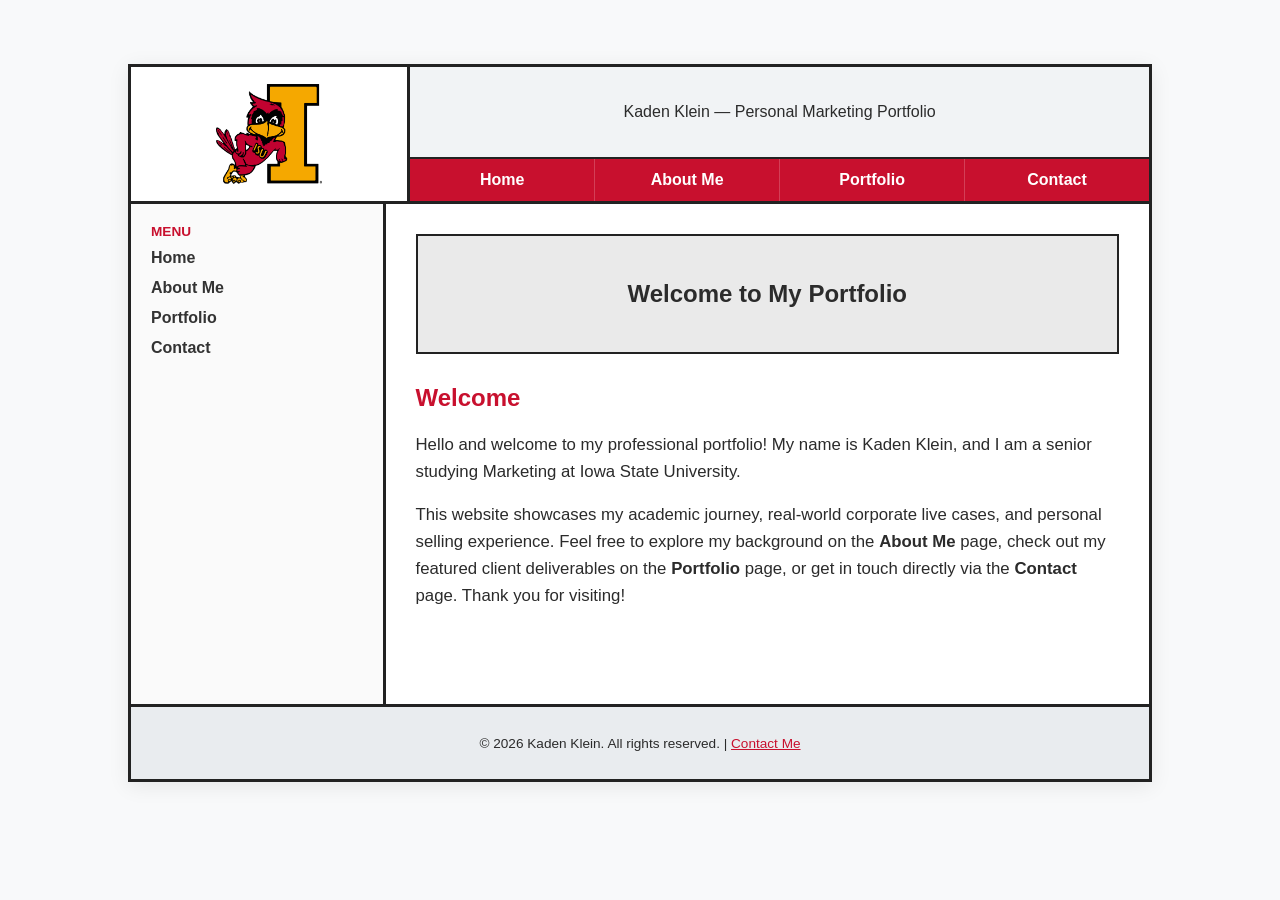
<file: index.html>
<!DOCTYPE html>
<html lang="en">
<head>
  <meta charset="UTF-8">
  <meta name="viewport" content="width=device-width, initial-scale=1.0">
  <title>Kaden Klein | Personal Portfolio</title>
  <link rel="stylesheet" href="./styles.css">
</head>
<body>

  <!-- Main Website Wrapper (Centered with 10% margins) -->
  <div class="site-container">

    <!-- Header Section -->
    <header class="site-header">
      <div class="logo-area">
        <a href="./index.html">
          <img src="./logo.png" alt="Iowa State Logo" class="site-logo">
        </a>
      </div>
      <div class="header-right">
        <div class="info-graphics">
          <p>Kaden Klein — Personal Marketing Portfolio</p>
        </div>
        <!-- Top Nav placeholder injected by JavaScript -->
        <div id="top-nav-container"></div>
      </div>
    </header>

    <!-- Main Content Grid Area -->
    <div class="main-layout">
      
      <!-- Left Navigation Placeholder (Injected by JS) -->
      <aside class="sidebar-nav" id="sidebar-nav-container"></aside>

      <!-- Center Main Content (Expanded to Full Width) -->
      <main class="main-content full-width-content">
        <div class="hero-image">
          <h2>Welcome to My Portfolio</h2>
        </div>
        
        <article class="content-body">
          <h2>Welcome</h2>
          <p>
            Hello and welcome to my professional portfolio! My name is Kaden Klein, and I am a senior studying Marketing at Iowa State University. 
          </p>
          <p>
            This website showcases my academic journey, real-world corporate live cases, and personal selling experience. Feel free to explore my background on the <strong>About Me</strong> page, check out my featured client deliverables on the <strong>Portfolio</strong> page, or get in touch directly via the <strong>Contact</strong> page. Thank you for visiting!
          </p>
        </article>
      </main>

    </div>

    <!-- Footer -->
    <footer class="site-footer">
      <p>&copy; <span id="year"></span> Kaden Klein. All rights reserved. | <a href="./contact.html">Contact Me</a></p>
    </footer>

  </div>

  <!-- Include Nav Script -->
  <script src="./nav.js"></script>
</body>
</html>
</file>
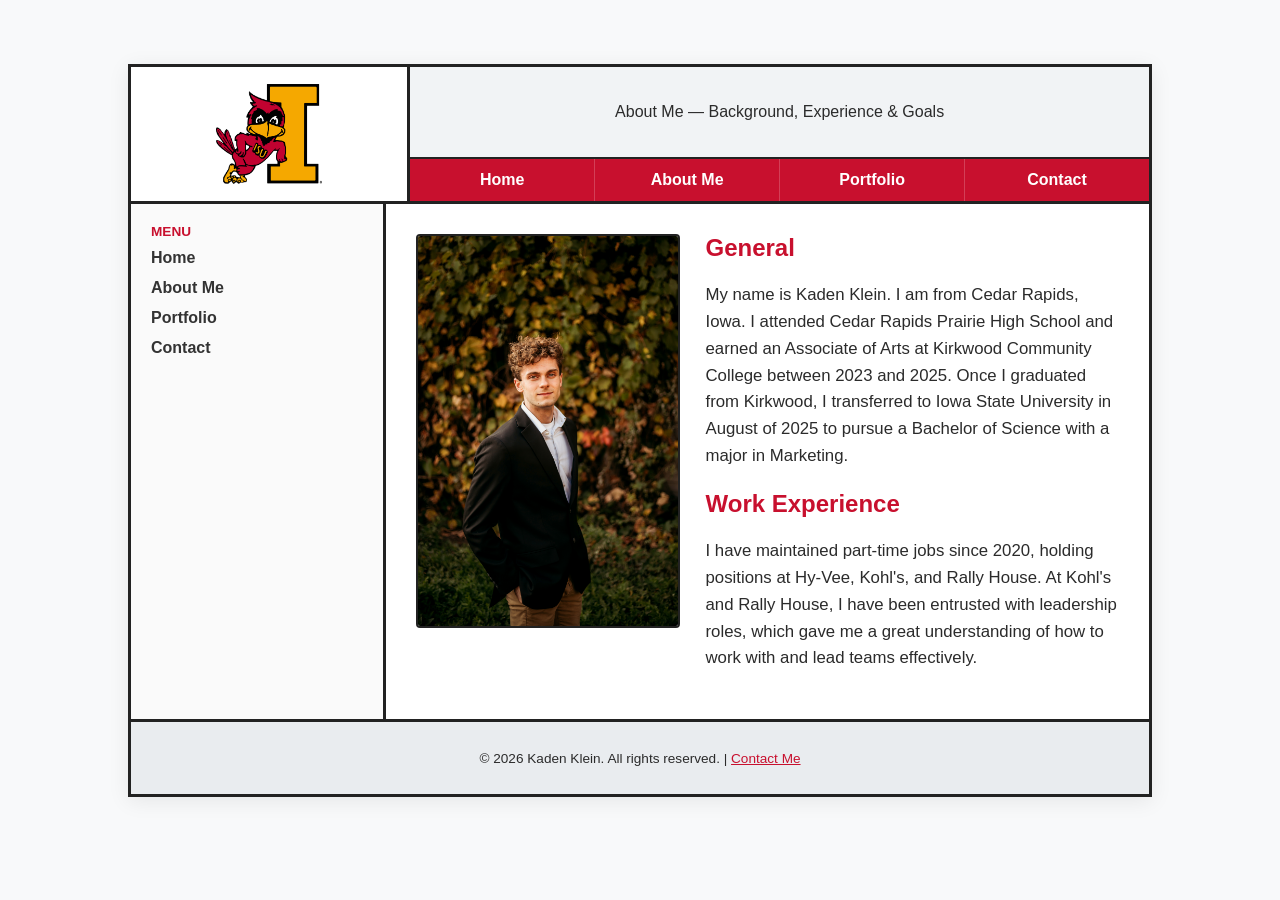
<file: about.html>
<!DOCTYPE html>
<html lang="en">
<head>
  <meta charset="UTF-8">
  <meta name="viewport" content="width=device-width, initial-scale=1.0">
  <title>About Me | Personal Portfolio</title>
  <link rel="stylesheet" href="./styles.css">
</head>
<body>

  <div class="site-container">
    <header class="site-header">
      <div class="logo-area">
        <a href="./index.html">
          <img src="./logo.png" alt="Iowa State Logo" class="site-logo">
        </a>
      </div>
      <div class="header-right">
        <div class="info-graphics">
          <p>About Me — Background, Experience &amp; Goals</p>
        </div>
        <div id="top-nav-container"></div>
      </div>
    </header>

    <div class="main-layout">
      <aside class="sidebar-nav" id="sidebar-nav-container"></aside>

      <main class="main-content full-width-content">
        <article class="content-body">
          <div class="about-grid">
            <div class="about-image-col">
              <img src="./about-me.jpg.JPG" alt="Kaden Klein Portrait" class="profile-photo-left">
            </div>
            
            <div class="about-text-col">
              <h2>General</h2>
              <p>
                My name is Kaden Klein. I am from Cedar Rapids, Iowa. I attended Cedar Rapids Prairie High School and earned an Associate of Arts at Kirkwood Community College between 2023 and 2025. Once I graduated from Kirkwood, I transferred to Iowa State University in August of 2025 to pursue a Bachelor of Science with a major in Marketing.
              </p>

              <h2>Work Experience</h2>
              <p>
                I have maintained part-time jobs since 2020, holding positions at Hy-Vee, Kohl's, and Rally House. At Kohl's and Rally House, I have been entrusted with leadership roles, which gave me a great understanding of how to work with and lead teams effectively.
              </p>
            </div>
          </div>
        </article>
      </main>
    </div>

    <footer class="site-footer">
      <p>&copy; <span id="year"></span> Kaden Klein. All rights reserved. | <a href="./contact.html">Contact Me</a></p>
    </footer>
  </div>

  <script src="./nav.js"></script>
</body>
</html>
</file>
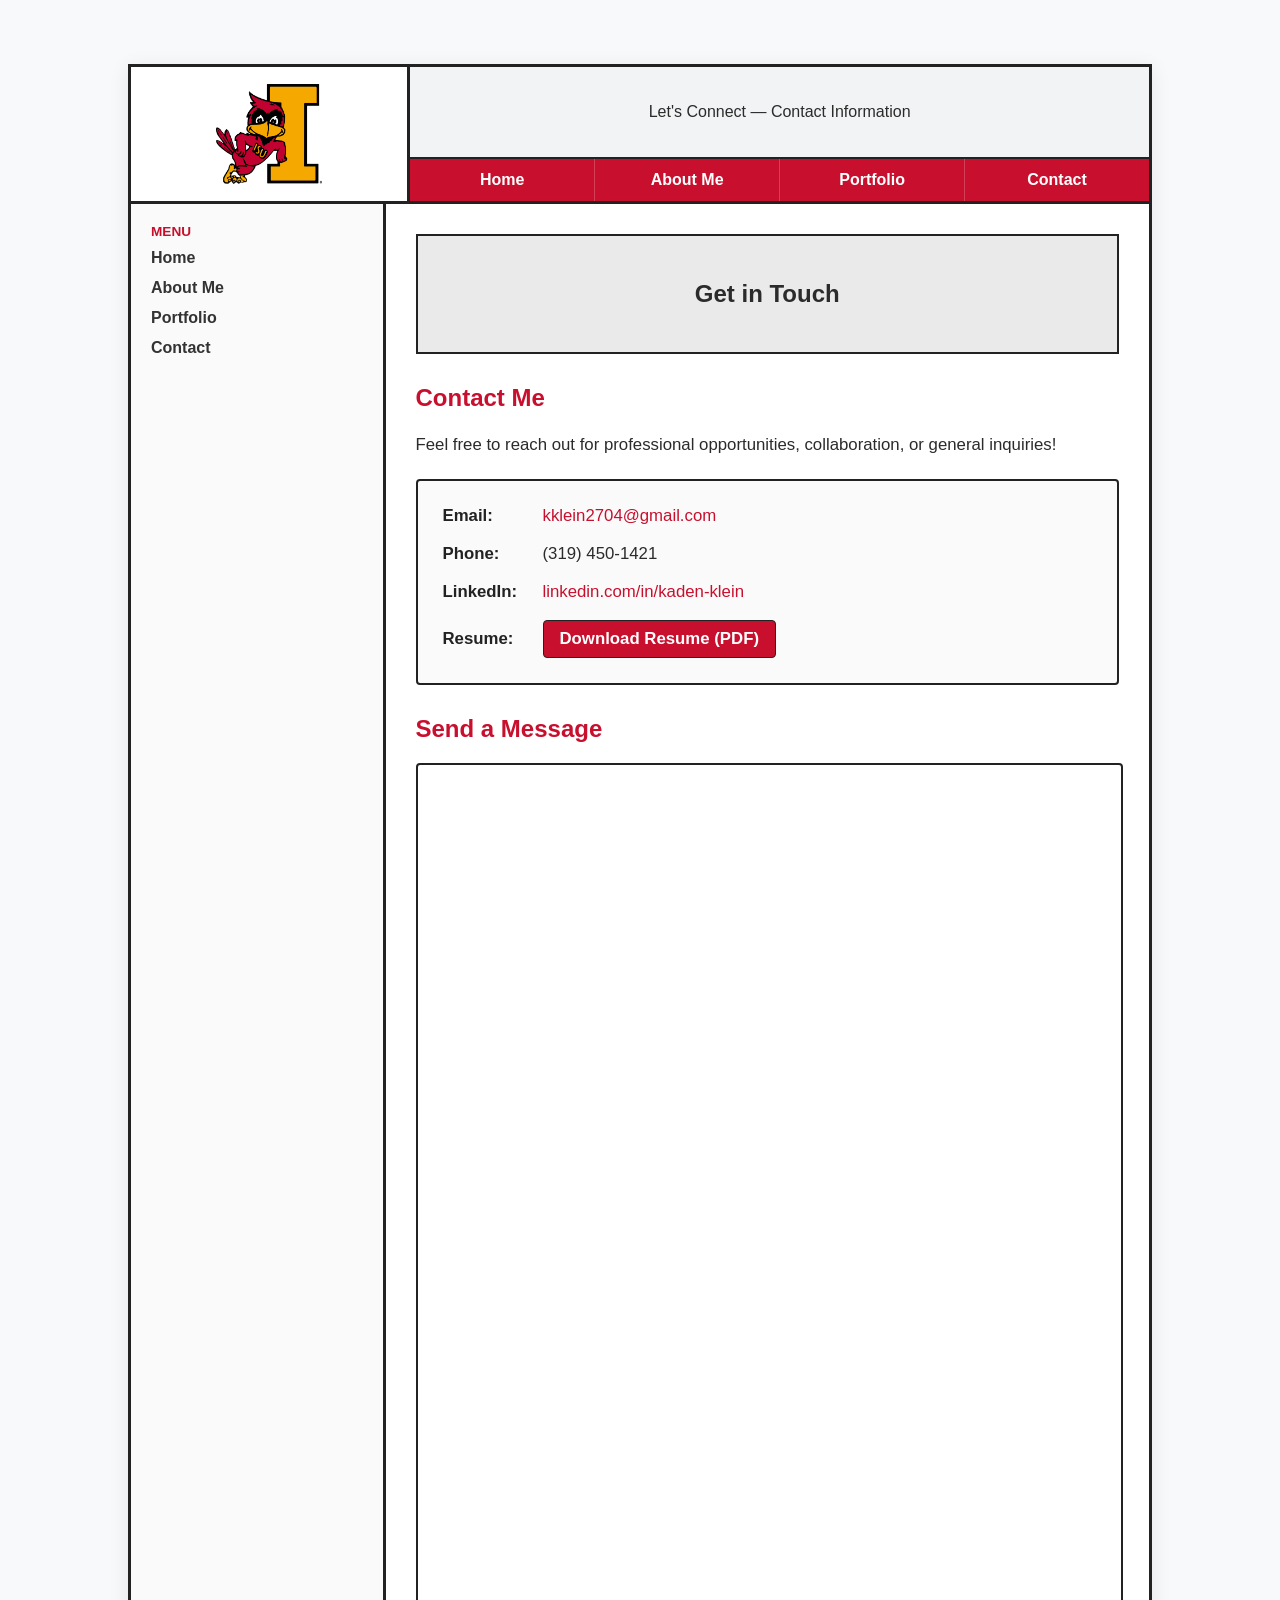
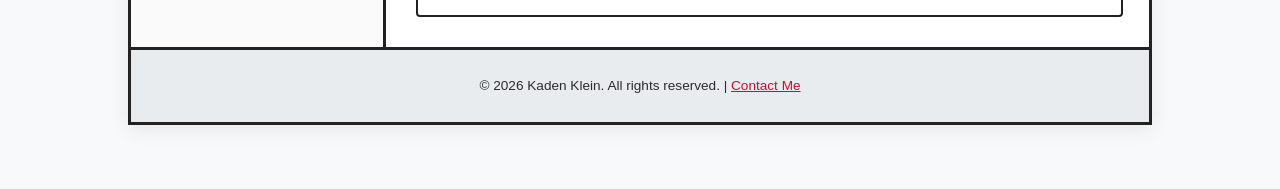
<file: contact.html>
<!DOCTYPE html>
<html lang="en">
<head>
  <meta charset="UTF-8">
  <meta name="viewport" content="width=device-width, initial-scale=1.0">
  <title>Contact | Kaden Klein</title>
  <link rel="stylesheet" href="./styles.css">
</head>
<body>

  <div class="site-container">
    <header class="site-header">
      <div class="logo-area">
        <a href="./index.html">
          <img src="./logo.png" alt="Iowa State Logo" class="site-logo">
        </a>
      </div>
      <div class="header-right">
        <div class="info-graphics">
          <p>Let's Connect — Contact Information</p>
        </div>
        <div id="top-nav-container"></div>
      </div>
    </header>

    <div class="main-layout">
      <!-- Left Navigation -->
      <aside class="sidebar-nav" id="sidebar-nav-container"></aside>

      <!-- Center Main Content -->
      <main class="main-content full-width-content">
        <div class="hero-image">
          <h2>Get in Touch</h2>
        </div>
        
        <article class="content-body">
          <h2>Contact Me</h2>
          <p>Feel free to reach out for professional opportunities, collaboration, or general inquiries!</p>
          
          <div class="contact-card">
            <div class="contact-item">
              <span class="contact-label">Email:</span>
              <a href="mailto:kklein2704@gmail.com" class="contact-link">kklein2704@gmail.com</a>
            </div>

            <div class="contact-item">
              <span class="contact-label">Phone:</span>
              <span class="contact-text">(319) 450-1421</span>
            </div>

            <div class="contact-item">
              <span class="contact-label">LinkedIn:</span>
              <a href="https://www.linkedin.com/in/kaden-klein" target="_blank" rel="noopener noreferrer" class="contact-link">linkedin.com/in/kaden-klein</a>
            </div>

            <div class="contact-item">
              <span class="contact-label">Resume:</span>
              <a href="./Kaden_Klein_Resume.pdf.pdf" download class="resume-button">Download Resume (PDF)</a>
            </div>
          </div>

          <!-- Google Form Embed Section -->
          <section class="form-section">
            <h2>Send a Message</h2>
            <div class="form-container">
              <iframe 
                src="https://docs.google.com/forms/d/e/1FAIpQLSd8epKmds-Gmu1LlMK1m5p6WF5em4za38zKgzpCFHyqIdI-2w/viewform?embedded=true" 
                width="100%" 
                height="800" 
                frameborder="0" 
                marginheight="0" 
                marginwidth="0">Loading…
              </iframe>
            </div>
          </section>
        </article>
      </main>
    </div>

    <footer class="site-footer">
      <p>&copy; <span id="year"></span> Kaden Klein. All rights reserved. | <a href="./contact.html">Contact Me</a></p>
    </footer>
  </div>

  <script src="./nav.js"></script>
</body>
</html>
</file>
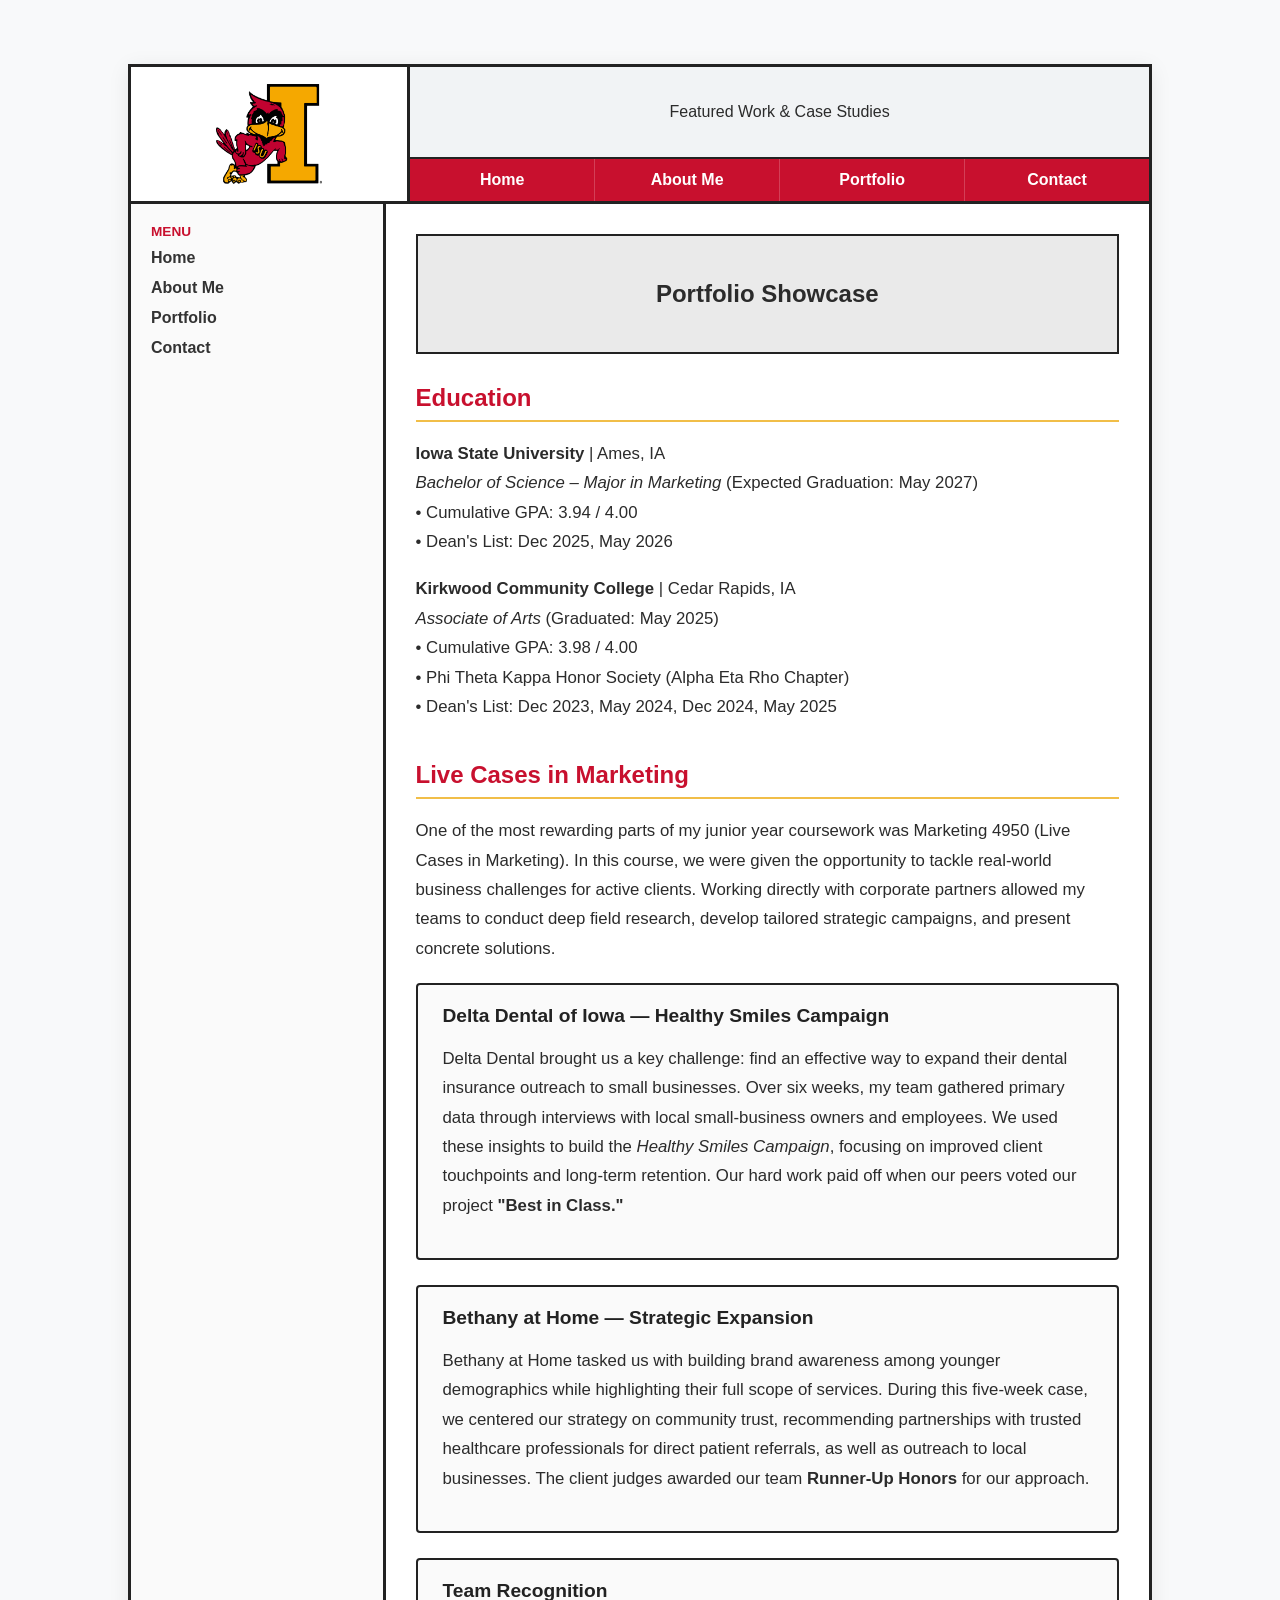
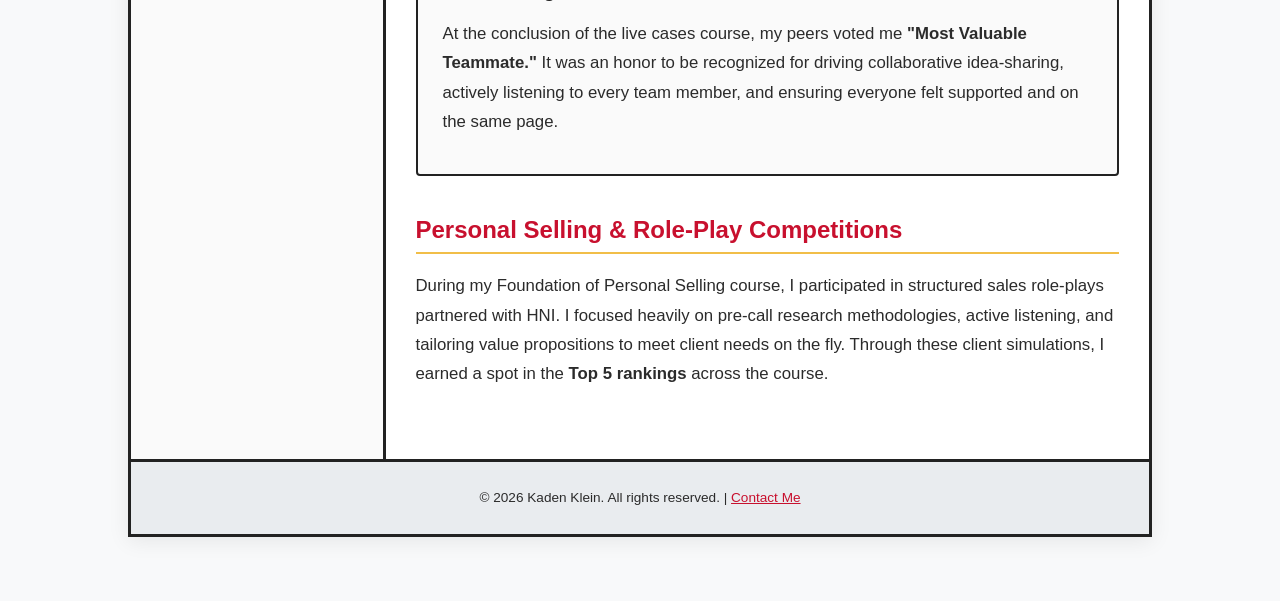
<file: portfolio.html>
<!DOCTYPE html>
<html lang="en">
<head>
  <meta charset="UTF-8">
  <meta name="viewport" content="width=device-width, initial-scale=1.0">
  <title>Portfolio | Work &amp; Projects</title>
  <link rel="stylesheet" href="./styles.css">
</head>
<body>

  <div class="site-container">
    <header class="site-header">
      <div class="logo-area">
        <a href="./index.html">
          <img src="./logo.png" alt="Iowa State Logo" class="site-logo">
        </a>
      </div>
      <div class="header-right">
        <div class="info-graphics">
          <p>Featured Work &amp; Case Studies</p>
        </div>
        <div id="top-nav-container"></div>
      </div>
    </header>

    <div class="main-layout">
      <!-- Left Navigation -->
      <aside class="sidebar-nav" id="sidebar-nav-container"></aside>

      <!-- Center Main Content -->
      <main class="main-content full-width-content">
        <div class="hero-image">
          <h2>Portfolio Showcase</h2>
        </div>
        
        <article class="content-body portfolio-body">
          <section class="portfolio-section">
            <h2>Education</h2>
            <p>
              <strong>Iowa State University</strong> | Ames, IA<br>
              <em>Bachelor of Science – Major in Marketing</em> (Expected Graduation: May 2027)<br>
              • Cumulative GPA: 3.94 / 4.00<br>
              • Dean's List: Dec 2025, May 2026
            </p>
            <p>
              <strong>Kirkwood Community College</strong> | Cedar Rapids, IA<br>
              <em>Associate of Arts</em> (Graduated: May 2025)<br>
              • Cumulative GPA: 3.98 / 4.00<br>
              • Phi Theta Kappa Honor Society (Alpha Eta Rho Chapter)<br>
              • Dean's List: Dec 2023, May 2024, Dec 2024, May 2025
            </p>
          </section>

          <section class="portfolio-section">
            <h2>Live Cases in Marketing</h2>
            <p>
              One of the most rewarding parts of my junior year coursework was Marketing 4950 (Live Cases in Marketing). In this course, we were given the opportunity to tackle real-world business challenges for active clients. Working directly with corporate partners allowed my teams to conduct deep field research, develop tailored strategic campaigns, and present concrete solutions.
            </p>

            <div class="case-card">
              <h3>Delta Dental of Iowa — Healthy Smiles Campaign</h3>
              <p>
                Delta Dental brought us a key challenge: find an effective way to expand their dental insurance outreach to small businesses. Over six weeks, my team gathered primary data through interviews with local small-business owners and employees. We used these insights to build the <em>Healthy Smiles Campaign</em>, focusing on improved client touchpoints and long-term retention. Our hard work paid off when our peers voted our project <strong>"Best in Class."</strong>
              </p>
            </div>

            <div class="case-card">
              <h3>Bethany at Home — Strategic Expansion</h3>
              <p>
                Bethany at Home tasked us with building brand awareness among younger demographics while highlighting their full scope of services. During this five-week case, we centered our strategy on community trust, recommending partnerships with trusted healthcare professionals for direct patient referrals, as well as outreach to local businesses. The client judges awarded our team <strong>Runner-Up Honors</strong> for our approach.
              </p>
            </div>

            <div class="case-card">
              <h3>Team Recognition</h3>
              <p>
                At the conclusion of the live cases course, my peers voted me <strong>"Most Valuable Teammate."</strong> It was an honor to be recognized for driving collaborative idea-sharing, actively listening to every team member, and ensuring everyone felt supported and on the same page.
              </p>
            </div>
          </section>

          <section class="portfolio-section">
            <h2>Personal Selling &amp; Role-Play Competitions</h2>
            <p>
              During my Foundation of Personal Selling course, I participated in structured sales role-plays partnered with HNI. I focused heavily on pre-call research methodologies, active listening, and tailoring value propositions to meet client needs on the fly. Through these client simulations, I earned a spot in the <strong>Top 5 rankings</strong> across the course.
            </p>
          </section>
        </article>
      </main>
    </div>

    <footer class="site-footer">
      <p>&copy; <span id="year"></span> Kaden Klein. All rights reserved. | <a href="./contact.html">Contact Me</a></p>
    </footer>
  </div>

  <script src="./nav.js"></script>
</body>
</html>
</file>
<file: styles.css>
/* Color Palette Variables */
:root {
  --isu-cardinal: #C8102E;      /* Primary Red */
  --isu-gold: #F1BE48;          /* Accent Gold */
  --bg-color: #f8f9fa;          /* Soft neutral readable background */
  --card-bg: #ffffff;            /* Container white */
  --border-color: #222222;       /* Crisp wireframe-style borders */
  --text-color: #2b2b2b;
}

/* Page Setup: 10% Margin from all edges */
body {
  margin: 0;
  padding: 5% 10%;
  background-color: var(--bg-color);
  font-family: -apple-system, BlinkMacSystemFont, "Segoe UI", Roboto, Helvetica, Arial, sans-serif;
  color: var(--text-color);
  box-sizing: border-box;
}

/* Main Container Grid */
.site-container {
  display: flex;
  flex-direction: column;
  border: 3px solid var(--border-color);
  background-color: var(--card-bg);
  box-shadow: 0 4px 20px rgba(0, 0, 0, 0.08);
}

header, footer, aside, main, .hero-image, .info-graphics {
  box-sizing: border-box;
}

/* Top Header Layout */
.site-header {
  display: flex;
  border-bottom: 3px solid var(--border-color);
}

.logo-area {
  width: 25%;
  border-right: 3px solid var(--border-color);
  display: flex;
  align-items: center;
  justify-content: center;
  padding: 15px;
  background-color: #ffffff;
}

.site-logo {
  max-width: 100%;
  max-height: 100px;
  height: auto;
  display: block;
  object-fit: contain;
}

.header-right {
  width: 75%;
  display: flex;
  flex-direction: column;
}

.info-graphics {
  padding: 20px;
  border-bottom: 2px solid var(--border-color);
  background-color: #f1f3f5;
  text-align: center;
  font-weight: 500;
}

/* Navigation Styles */
nav ul {
  list-style: none;
  margin: 0;
  padding: 0;
}

nav a {
  text-decoration: none;
  color: #333;
  display: block;
  font-weight: 600;
  transition: color 0.2s ease, background-color 0.2s ease;
}

nav a:hover,
nav a:focus {
  color: var(--isu-cardinal);
  outline: none;
}

/* Top Navigation Bar */
.top-nav {
  background-color: var(--isu-cardinal);
}

.top-nav ul {
  display: flex;
}

.top-nav li {
  flex: 1;
  text-align: center;
  border-right: 1px solid rgba(255, 255, 255, 0.2);
}

.top-nav li:last-child {
  border-right: none;
}

.top-nav a {
  padding: 12px 15px;
  color: white;
}

.top-nav a:hover,
.top-nav a:focus {
  background-color: var(--isu-gold);
  color: #000000;
}

/* Middle Layout Structure */
.main-layout {
  display: flex;
  min-height: 500px;
}

/* Left Sidebar Nav */
.sidebar-nav {
  width: 25%;
  border-right: 3px solid var(--border-color);
  padding: 20px;
  background-color: #fafafa;
}

.sidebar-nav li {
  margin-bottom: 12px;
}

.sidebar-nav .nav-title {
  font-weight: bold;
  margin-bottom: 10px;
  color: var(--isu-cardinal);
  text-transform: uppercase;
  font-size: 0.85rem;
}

/* Main Content Area */
.main-content {
  width: 55%;
  border-right: 3px solid var(--border-color);
  padding: 30px;
}

/* Full Width Main Content */
.main-content.full-width-content {
  width: 75%;
  border-right: none;
}

.hero-image {
  border: 2px solid var(--border-color);
  height: 120px;
  display: flex;
  align-items: center;
  justify-content: center;
  margin-bottom: 30px;
  background-color: #eaeaea;
}

/* About Page Column Grid */
.about-grid {
  display: flex;
  gap: 30px;
  align-items: flex-start;
}

.about-image-col {
  flex: 0 0 260px;
}

.about-text-col {
  flex: 1;
}

/* Profile Photo Styling */
.profile-photo-left {
  width: 100%;
  height: auto;
  border: 2px solid var(--border-color);
  border-radius: 4px;
  display: block;
}

/* General Content Styling */
.content-body::after {
  content: "";
  display: table;
  clear: both;
}

.content-body h2 {
  margin-top: 20px;
  color: var(--isu-cardinal);
}

.content-body h2:first-of-type {
  margin-top: 0;
}

.content-body p {
  line-height: 1.6;
  font-size: 1.05rem;
}

/* Portfolio Page Spacing & Cards */
.portfolio-body .portfolio-section {
  margin-bottom: 40px;
}

.portfolio-body h2 {
  font-size: 1.5rem;
  margin-bottom: 15px;
  padding-bottom: 8px;
  border-bottom: 2px solid var(--isu-gold);
  color: var(--isu-cardinal);
}

.portfolio-body h3 {
  font-size: 1.2rem;
  margin-top: 0;
  margin-bottom: 10px;
  color: var(--border-color);
}

.portfolio-body p {
  line-height: 1.75;
  font-size: 1.05rem;
  margin-bottom: 18px;
}

.case-card {
  background-color: #fafafa;
  border: 2px solid var(--border-color);
  padding: 20px 25px;
  margin-top: 20px;
  margin-bottom: 25px;
  border-radius: 4px;
}

/* Sticky Sidebar Right */
.sticky-sidebar {
  width: 20%;
  padding: 20px;
  position: sticky;
  top: 20px;
  align-self: flex-start;
  background-color: #fafafa;
}

.sticky-sidebar ul {
  padding-left: 20px;
}

.sticky-sidebar li {
  margin-bottom: 8px;
}

/* Contact Page Card & Buttons */
.contact-card {
  background-color: #fafafa;
  border: 2px solid var(--border-color);
  padding: 25px;
  margin-top: 20px;
  border-radius: 4px;
}

.contact-item {
  display: flex;
  align-items: center;
  margin-bottom: 18px;
  font-size: 1.05rem;
}

.contact-item:last-child {
  margin-bottom: 0;
}

.contact-label {
  font-weight: bold;
  width: 100px;
  color: var(--border-color);
}

.contact-link {
  color: var(--isu-cardinal);
  text-decoration: none;
  font-weight: 500;
}

.contact-link:hover,
.contact-link:focus {
  text-decoration: underline;
}

.resume-button {
  display: inline-block;
  background-color: var(--isu-cardinal);
  color: #ffffff;
  padding: 8px 16px;
  text-decoration: none;
  font-weight: 600;
  border-radius: 4px;
  border: 1px solid var(--border-color);
  transition: background-color 0.2s ease, color 0.2s ease;
}

.resume-button:hover,
.resume-button:focus {
  background-color: var(--isu-gold);
  color: #000000;
}

/* Embedded Google Form Section */
.form-section {
  margin-top: 30px;
}

.form-container {
  width: 100%;
  overflow: hidden;
  border: 2px solid var(--border-color);
  border-radius: 4px;
  background-color: #ffffff;
}

.form-container iframe {
  width: 100%;
  height: 850px;
  border: none;
  display: block;
}

/* Footer Section */
.site-footer {
  border-top: 3px solid var(--border-color);
  padding: 15px;
  text-align: center;
  font-size: 0.85rem;
  background-color: #e9ecef;
}

.site-footer a {
  color: var(--isu-cardinal);
}

/* Responsive Media Queries (Mobile & Tablet) */
@media (max-width: 768px) {
  body {
    padding: 2% 2%;
  }

  .site-header {
    flex-direction: column;
  }

  .logo-area,
  .header-right {
    width: 100%;
    border-right: none;
  }

  .logo-area {
    border-bottom: 2px solid var(--border-color);
  }

  .top-nav ul {
    flex-direction: column;
  }

  .top-nav li {
    border-right: none;
    border-bottom: 1px solid rgba(255, 255, 255, 0.2);
  }

  .main-layout {
    flex-direction: column;
  }

  .sidebar-nav,
  .main-content,
  .main-content.full-width-content,
  .sticky-sidebar {
    width: 100%;
    border-right: none;
    border-bottom: 2px solid var(--border-color);
  }

  .about-grid {
    flex-direction: column;
  }

  .about-image-col {
    flex: 0 0 auto;
    width: 100%;
  }

  .contact-item {
    flex-direction: column;
    align-items: flex-start;
  }

  .contact-label {
    margin-bottom: 5px;
  }
}
</file>
